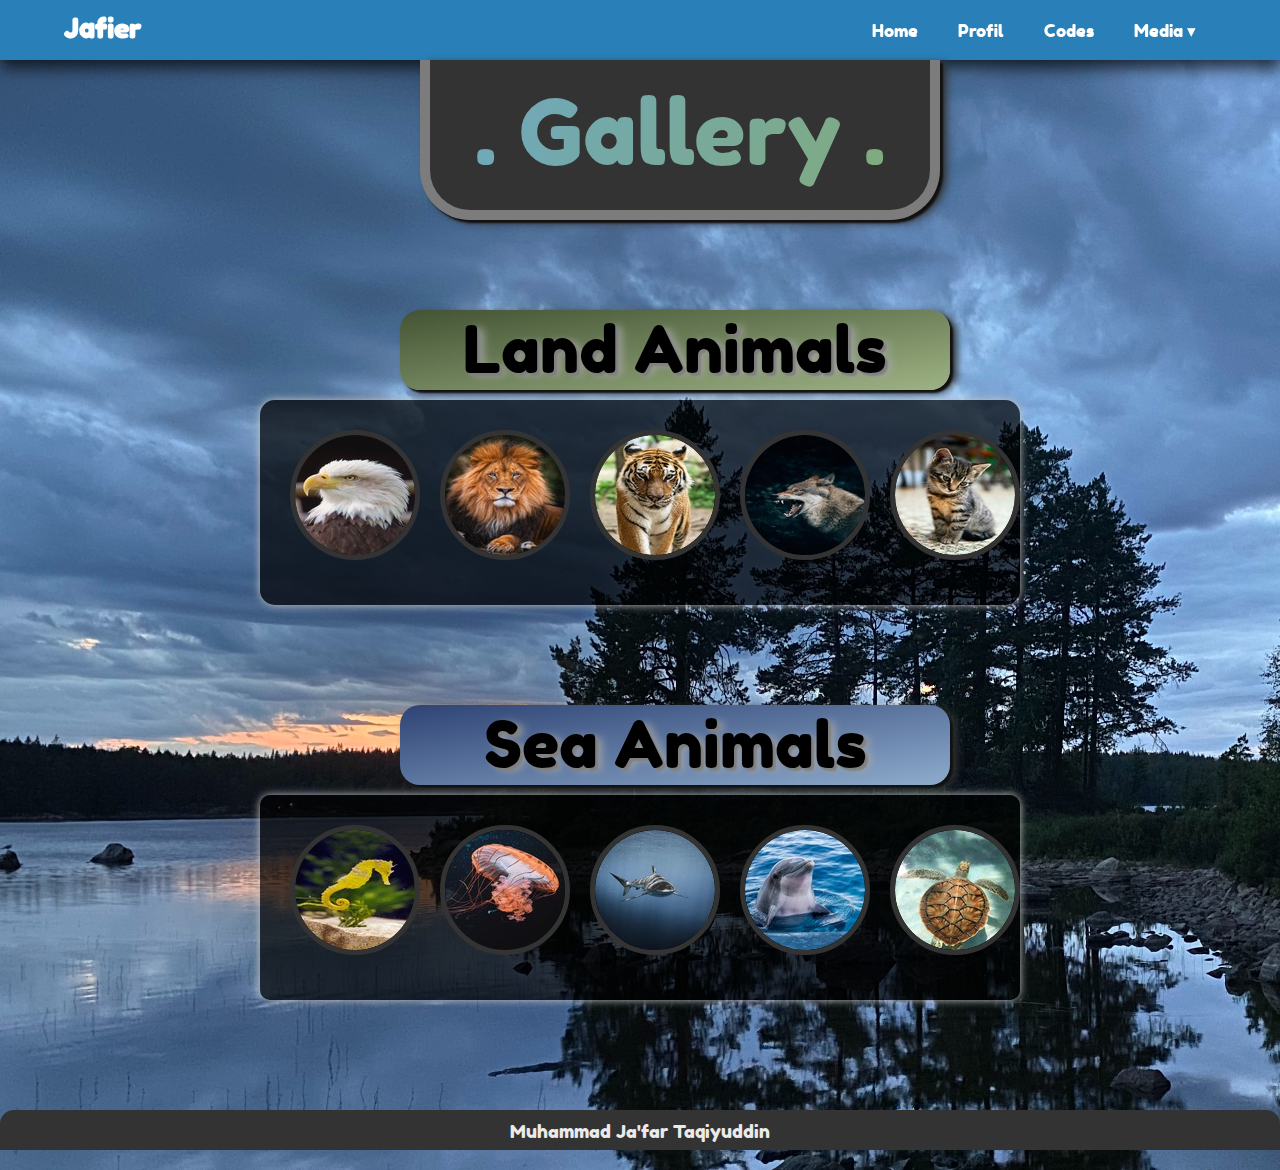
<file: index.html>
<!DOCTYPE html>
<html lang="en">
  <head>
    <meta charset="UTF-8" />
    <meta name="viewport" content="width=device-width, initial-scale=1.0" />
    <title>Gallery</title>
    <link rel="stylesheet" href="CSS/reset.css" />
    <link rel="stylesheet" href="CSS/style.css" />

    <link rel="preconnect" href="https://fonts.googleapis.com" />
    <link rel="preconnect" href="https://fonts.gstatic.com" crossorigin />
    <link
      href="https://fonts.googleapis.com/css2?family=Alex+Brush&family=Allura&family=Comfortaa:wght@300;400;500;600;700&family=Grenze+Gotisch:wght@100;200;300;400;500;600;700;800;900&family=Poppins:ital,wght@0,200;0,300;0,400;0,500;0,600;0,700;0,800;0,900;1,100;1,200;1,300;1,400;1,500;1,600;1,700;1,800;1,900&family=Righteous&family=Shantell+Sans:ital,wght@0,300;0,400;0,500;0,600;0,700;0,800;1,300;1,400;1,500;1,600;1,700;1,800&display=swap"
      rel="stylesheet"
    />
  </head>
  <body>
    <nav>
      <div class="navbar">
        <div class="logo"><a href="#">Jafier</a></div>
        <ul class="menu">
          <li><a href="#Home">Home</a></li>
          <li><a href="profile.html">Profil</a></li>
          <li><a href="codes.html">Codes</a></li>
          <li>
            <a href="#">Media &#9662;</a>
            <ul class="submenu">
              <li>
                <a
                  href="https://api.whatsapp.com/send/?phone=087787505688&text&type=phone_number&app_absent=0"
                  >Whatsapp</a
                >
              </li>
              <li>
                <a
                  href="https://studio.youtube.com/channel/UCN6uRLDw8WQ-Of_fKiaAIGA/videos/upload?filter=%5B%5D&sort=%7B%22columnType%22%3A%22date%22%2C%22sortOrder%22%3A%22DESCENDING%22%7D"
                  >Youtube</a
                >
              </li>
              <li>
                <a href="https://www.instagram.com/jeefr_aj/">Instagram</a>
              </li>
            </ul>
          </li>
        </ul>
      </div>
    </nav>

    <div class="belakang">
      <div class="text">
        <p class="atas">. Gallery .</p>
      </div>
    </div>
    <div class="judul">
      <h1>Land Animals</h1>
    </div>

    <div class="container">
      <ul class="gallery">
        <li>
          <a href="#gambar-1">
            <img src="/img/tumbnail/EAGLE.jpg" alt="elang" />
            <span>EAGLE</span>
          </a>

          <div class="overlay" id="gambar-1">
            <a href="https://p2k.stekom.ac.id/ensiklopedia/Elang" class="detail"
              >?</a
            >
            <a href="#" class="close">X</a>
            <a href="#gambar-4" class="prev">prev</a>
            <img src="img/full/EAGLE.jpg" alt="elang" />
            <a href="#gambar-2" class="next">next</a>
          </div>
        </li>

        <li>
          <a href="#gambar-2"
            ><img src="/img/tumbnail/LION.jpg" alt="singa" />
            <span>LION</span></a
          >

          <div class="overlay" id="gambar-2">
            <a href="https://p2k.stekom.ac.id/ensiklopedia/Singa" class="detail"
              >?</a
            >
            <a href="#" class="close">X</a>
            <a href="#gambar-1" class="prev">prev</a>
            <img src="img/full/LION.jpg" alt="singa" />
            <a href="#gambar-3" class="next">next</a>
          </div>
        </li>

        <li>
          <a href="#gambar-3"
            ><img src="/img/tumbnail/TIGER.jpg" alt="Harimau" />
            <span>TIGER</span></a
          >

          <div class="overlay" id="gambar-3">
            <a
              href="https://p2k.stekom.ac.id/ensiklopedia/Harimau"
              class="detail"
              >?</a
            >
            <a href="#" class="close">X</a>
            <a href="#gambar-2" class="prev">prev</a>
            <img src="img/full/TIGER.jpg" alt="Harimau" />
            <a href="#gambar-4" class="next">next</a>
          </div>
        </li>

        <li>
          <a href="#gambar-4"
            ><img src="/img/tumbnail/WOLF.jpg" alt="serigala" />
            <span>WOLF</span></a
          >

          <div class="overlay" id="gambar-4">
            <a
              href="https://www.bibliotika.com/2015/04/fakta-fakta-menarik-seputar-serigala.html"
              class="detail"
              >?</a
            >
            <a href="#" class="close">X</a>
            <a href="#gambar-3" class="prev">prev</a>
            <img src="img/full/WOLF.jpg" alt="serigala" />
            <a href="#gambar-5" class="next">next</a>
          </div>
        </li>

        <li>
          <a href="#gambar-5"
            ><img src="/img/tumbnail/CAT.jpg" alt="kucing" />
            <span>CAT</span></a
          >

          <div class="overlay" id="gambar-5">
            <a
              href="https://p2k.stekom.ac.id/ensiklopedia/Kucing"
              class="detail"
              >?</a
            >
            <a href="#" class="close">X</a>
            <a href="#gambar-4" class="prev"><</a>
            <img src="img/full/CAT (2).jpg" alt="kucing" />
            <a href="#gambar-6" class="next">></a>
          </div>
        </li>

        <li>
          <a href="#gambar-6"
            ><img src="/img/tumbnail/BUTTERFLY.jpg" alt="kupu-kupu" />
            <span>BUTTERFLY</span></a
          >

          <div class="overlay" id="gambar-6">
            <a
              href="https://p2k.stekom.ac.id/ensiklopedia/Kupu-kupu"
              class="detail"
              >?</a
            >
            <a href="#" class="close">X</a>
            <a href="#gambar-5" class="prev">prev</a>
            <img src="img/full/BUTTERFLY (2).jpg" alt="kupu-kupu" />
            <a href="#gambar-7" class="next">next</a>
          </div>
        </li>

        <li>
          <a href="#gambar-7"
            ><img src="/img/tumbnail/elephant.jpg" alt="" />
            <span>ELEPHANT</span></a
          >

          <div class="overlay" id="gambar-7">
            <a href="https://p2k.stekom.ac.id/ensiklopedia/Gajah" class="detail"
              >?</a
            >
            <a href="#" class="close">X</a>
            <a href="#gambar-6" class="prev">prev</a>
            <img src="img/full/elephant (2).jpg" alt="" />
            <a href="#gambar-8" class="next">next</a>
          </div>
        </li>

        <li>
          <a href="#gambar-8"
            ><img src="/img/tumbnail/Horse (2).jpg" alt="" />
            <span>HORSE</span></a
          >

          <div class="overlay" id="gambar-8">
            <a href="https://p2k.stekom.ac.id/ensiklopedia/Kuda" class="detail"
              >?</a
            >
            <a href="#" class="close">X</a>
            <a href="#gambar-7" class="prev">prev</a>
            <img src="img/full/horse.jpg" />
            <a href="#gambar-9" class="next">next</a>
          </div>
        </li>

        <li>
          <a href="#gambar-9"
            ><img src="/img/tumbnail/giraffe (2).jpg" alt="" />
            <span>GIRAFFE</span></a
          >

          <div class="overlay" id="gambar-9">
            <a
              href="https://p2k.stekom.ac.id/ensiklopedia/Jerapah"
              class="detail"
              >?</a
            >
            <a href="#" class="close">X</a>
            <a href="#gambar-8" class="prev">prev</a>
            <img src="img/full/giraffe.jpg " alt="" />
            <a href="#gambar-10" class="next">next</a>
          </div>
        </li>

        <li>
          <a href="#gambar-10"
            ><img src="/img/tumbnail/zebra (2).jpg" alt="" />
            <span>ZEBRA</span></a
          >

          <div class="overlay" id="gambar-10">
            <a href="https://p2k.stekom.ac.id/ensiklopedia/Zebra" class="detail"
              >?</a
            >
            <a href="#" class="close">X</a>
            <a href="#gambar-9" class="prev">prev</a>
            <img src="img/full/zebra.jpg" />
            <a href="#gambar-1" class="next">next</a>
          </div>
        </li>

        <div class="clear"></div>
      </ul>
    </div>
    <div class="judul2">
      <h1>Sea Animals</h1>
    </div>

    <div class="container-2">
      <ul class="gallery">
        <li>
          <a href="#gambar-a">
            <img src="/img/tumbnail/sea horse.jpg" alt="" />
            <span>SEA HORSE</span>
          </a>

          <div class="overlay" id="gambar-a">
            <a
              href="https://p2k.stekom.ac.id/ensiklopedia/Kuda_laut"
              class="detail"
              >?</a
            >
            <a href="#" class="close">X</a>
            <a href="#gambar-4" class="prev">prev</a>
            <img src="img/full/sea horse.jpg" alt="" />
            <a href="#gambar-b" class="next">next</a>
          </div>
        </li>

        <li>
          <a href="#gambar-b"
            ><img src="/img/tumbnail/jellyfish.jpg" alt="" />
            <span>JELLYFISH</span></a
          >

          <div class="overlay" id="gambar-b">
            <a
              href="https://p2k.stekom.ac.id/ensiklopedia/Ubur-ubur"
              class="detail"
              >?</a
            >
            <a href="#" class="close">X</a>
            <a href="#gambar-a" class="prev">prev</a>
            <img src="img/full/jellyfish (2).jpg" alt="" />
            <a href="#gambar-c" class="next">next</a>
          </div>
        </li>

        <li>
          <a href="#gambar-c"
            ><img src="/img/tumbnail/shark.jpg" alt="" /> <span>SHARK</span></a
          >

          <div class="overlay" id="gambar-c">
            <a href="https://p2k.stekom.ac.id/ensiklopedia/Hiu" class="detail"
              >?</a
            >
            <a href="#" class="close">X</a>
            <a href="#gambar-b" class="prev">prev</a>
            <img src="img/full/shark (2).jpg" alt="" />
            <a href="#gambar-d" class="next">next</a>
          </div>
        </li>

        <li>
          <a href="#gambar-d"
            ><img src="/img/tumbnail/dolphin (2).jpg" alt="" />
            <span>DOLPHIN</span></a
          >

          <div class="overlay" id="gambar-d">
            <a
              href="https://p2k.stekom.ac.id/ensiklopedia/Lumba-lumba"
              class="detail"
              >?</a
            >
            <a href="#" class="close">X</a>
            <a href="#gambar-c" class="prev">prev</a>
            <img src="img/full/dolphin.jpg" alt="" />
            <a href="#gambar-e" class="next">next</a>
          </div>
        </li>

        <li>
          <a href="#gambar-e"
            ><img src="/img/tumbnail/sea turtle (2).jpg" alt="" />
            <span>SEA TURTLE</span></a
          >

          <div class="overlay" id="gambar-e">
            <a href="https://p2k.stekom.ac.id/ensiklopedia/Penyu" class="detail"
              >?</a
            >
            <a href="#" class="close">X</a>
            <a href="#gambar-d" class="prev">prev</a>
            <img src="img/full/sea turtle.jpg" alt="" />
            <a href="#gambar-f" class="next">next</a>
          </div>
        </li>

        <li>
          <a href="#gambar-f"
            ><img src="/img/tumbnail/starfish (2).jpg" alt="" />
            <span>STARFISH</span></a
          >

          <div class="overlay" id="gambar-f">
            <a
              href="https://p2k.stekom.ac.id/ensiklopedia/Bintang_laut"
              class="detail"
              >?</a
            >
            <a href="#" class="close">X</a>
            <a href="#gambar-e" class="prev">prev</a>
            <img src="img/full/starfish.jpg" alt="" />
            <a href="#gambar-g" class="next">next</a>
          </div>
        </li>

        <li>
          <a href="#gambar-g"
            ><img src="/img/tumbnail/whale (2).jpg" alt="" />
            <span>ORCA WHALE</span></a
          >

          <div class="overlay" id="gambar-g">
            <a href="https://p2k.stekom.ac.id/ensiklopedia/Orca" class="detail"
              >?</a
            >
            <a href="#" class="close">X</a>
            <a href="#gambar-f" class="prev">prev</a>
            <img src="img/full/whale.jpg" alt="" />
            <a href="#gambar-h" class="next">next</a>
          </div>
        </li>

        <li>
          <a href="#gambar-h"
            ><img src="/img/tumbnail/seal (2).jpg" alt="" />
            <span>SEAL</span></a
          >

          <div class="overlay" id="gambar-h">
            <a
              href="https://p2k.stekom.ac.id/ensiklopedia/Anjing_laut"
              class="detail"
              >?</a
            >
            <a href="#" class="close">X</a>
            <a href="#gambar-g" class="prev">prev</a>
            <img src="img/full/seal.jpg" alt="" />
            <a href="#gambar-i" class="next">next</a>
          </div>
        </li>

        <li>
          <a href="#gambar-i"
            ><img src="/img/tumbnail/oyster (2).jpg" alt="" />
            <span>OYSTER</span></a
          >

          <div class="overlay" id="gambar-i">
            <a
              href="https://kumparan.com/berita-terkini/mengenal-jenis-kerang-yang-ada-di-dunia-untuk-menjawab-tts-1zI1iAjuWx9/4"
              class="detail"
              >?</a
            >
            <a href="#" class="close">X</a>
            <a href="#gambar-h" class="prev">prev</a>
            <img src="img/full/oyster.jpg" alt="" />
            <a href="#gambar-j" class="next">next</a>
          </div>
        </li>

        <li>
          <a href="#gambar-j"
            ><img src="/img/tumbnail/stingray (2).jpg" alt="" />
            <span>STINGRAY</span></a
          >

          <div class="overlay" id="gambar-j">
            <a href="https://p2k.stekom.ac.id/ensiklopedia/Pari" class="detail"
              >?</a
            >
            <a href="#" class="close">X</a>
            <a href="#gambar-i" class="prev">prev</a>
            <img src="img/full/stingray.jpg" />
            <a href="#gambar-a" class="next">next</a>
          </div>
        </li>

        <div class="clear"></div>
      </ul>
    </div>

    <div class="footer">
      <p class="copy">Muhammad Ja'far Taqiyuddin</p>
    </div>
  </body>
</html>
</file>
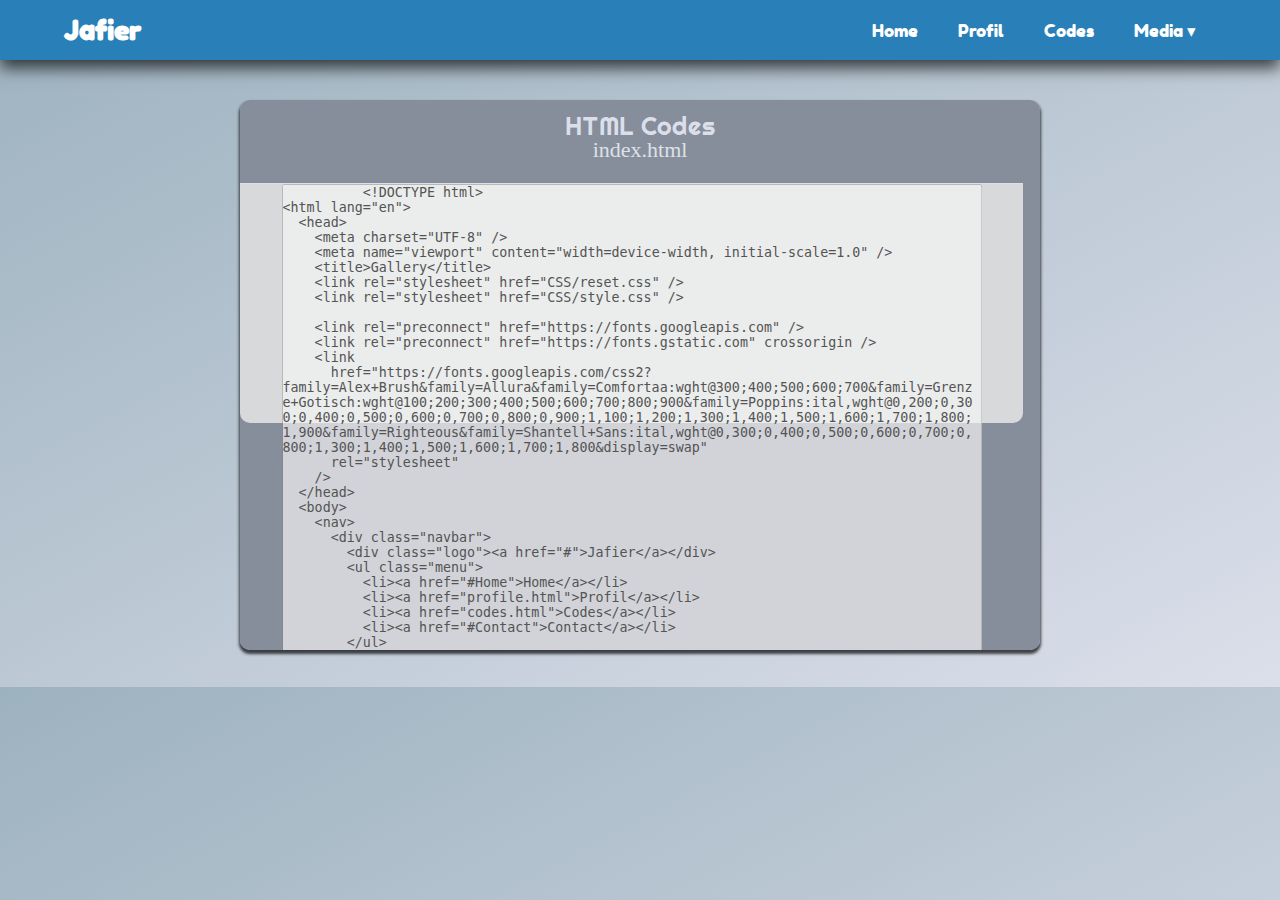
<file: codes.html>
<!DOCTYPE html>
<html lang="en">
  <head>
    <meta charset="UTF-8" />
    <meta name="viewport" content="width=device-width, initial-scale=1.0" />
    <title>Codes</title>
    <link rel="stylesheet" href="CSS/style3.css" />

    <link rel="preconnect" href="https://fonts.googleapis.com" />
    <link rel="preconnect" href="https://fonts.gstatic.com" crossorigin />
    <link
      href="https://fonts.googleapis.com/css2?family=Alex+Brush&family=Allura&family=Comfortaa:wght@300;400;500;600;700&family=Grenze+Gotisch:wght@100;200;300;400;500;600;700;800;900&family=Poppins:ital,wght@0,200;0,300;0,400;0,500;0,600;0,700;0,800;0,900;1,100;1,200;1,300;1,400;1,500;1,600;1,700;1,800;1,900&family=Righteous&family=Shantell+Sans:ital,wght@0,300;0,400;0,500;0,600;0,700;0,800;1,300;1,400;1,500;1,600;1,700;1,800&display=swap"
      rel="stylesheet"
    />
  </head>
  <body>
    <nav>
      <div class="navbar">
        <div class="logo"><a href="#">Jafier</a></div>
        <ul class="menu">
          <li><a href="index.html">Home</a></li>
          <li><a href="profile.html">Profil</a></li>
          <li><a href="codes.html">Codes</a></li>
          <li>
            <a href="#">Media &#9662;</a>
            <ul class="submenu">
              <li>
                <a
                  href="https://api.whatsapp.com/send/?phone=087787505688&text&type=phone_number&app_absent=0"
                  >Whatsapp</a
                >
              </li>
              <li>
                <a
                  href="https://studio.youtube.com/channel/UCN6uRLDw8WQ-Of_fKiaAIGA/videos/upload?filter=%5B%5D&sort=%7B%22columnType%22%3A%22date%22%2C%22sortOrder%22%3A%22DESCENDING%22%7D"
                  >Youtube</a
                >
              </li>
              <li>
                <a href="https://www.instagram.com/jeefr_aj/">Instagram</a>
              </li>
            </ul>
          </li>
        </ul>
      </div>
    </nav>

    <div class="container">
      <div class="user_details">
        <h3>HTML Codes</h3>
        <p>index.html</p>
      </div>
      <div class="pembungkus">
        <!-- HTML CODE INDEX.HTML -->

        <textarea disabled class="text">
          <!DOCTYPE html>
<html lang="en">
  <head>
    <meta charset="UTF-8" />
    <meta name="viewport" content="width=device-width, initial-scale=1.0" />
    <title>Gallery</title>
    <link rel="stylesheet" href="CSS/reset.css" />
    <link rel="stylesheet" href="CSS/style.css" />

    <link rel="preconnect" href="https://fonts.googleapis.com" />
    <link rel="preconnect" href="https://fonts.gstatic.com" crossorigin />
    <link
      href="https://fonts.googleapis.com/css2?family=Alex+Brush&family=Allura&family=Comfortaa:wght@300;400;500;600;700&family=Grenze+Gotisch:wght@100;200;300;400;500;600;700;800;900&family=Poppins:ital,wght@0,200;0,300;0,400;0,500;0,600;0,700;0,800;0,900;1,100;1,200;1,300;1,400;1,500;1,600;1,700;1,800;1,900&family=Righteous&family=Shantell+Sans:ital,wght@0,300;0,400;0,500;0,600;0,700;0,800;1,300;1,400;1,500;1,600;1,700;1,800&display=swap"
      rel="stylesheet"
    />
  </head>
  <body>
    <nav>
      <div class="navbar">
        <div class="logo"><a href="#">Jafier</a></div>
        <ul class="menu">
          <li><a href="#Home">Home</a></li>
          <li><a href="profile.html">Profil</a></li>
          <li><a href="codes.html">Codes</a></li>
          <li><a href="#Contact">Contact</a></li>
        </ul>
      </div>
    </nav>

    <div class="belakang">
      <div class="text">
        <p class="atas">. Gallery .</p>
      </div>
    </div>
    <div class="judul">
      <h1>Land Animals</h1>
    </div>

    <div class="container">
      <ul class="gallery">
        <li>
          <a href="#gambar-1">
            <img src="/img/tumbnail/EAGLE.jpg" alt="elang" />
            <span>EAGLE</span>
          </a>

          <div class="overlay" id="gambar-1">
            <a href="https://p2k.stekom.ac.id/ensiklopedia/Elang" class="detail"
              >?</a
            >
            <a href="#" class="close">X</a>
            <a href="#gambar-4" class="prev">prev</a>
            <img src="img/full/EAGLE.jpg" alt="elang" />
            <a href="#gambar-2" class="next">next</a>
          </div>
        </li>

        <li>
          <a href="#gambar-2"
            ><img src="/img/tumbnail/LION.jpg" alt="singa" />
            <span>LION</span></a
          >

          <div class="overlay" id="gambar-2">
            <a href="https://p2k.stekom.ac.id/ensiklopedia/Singa" class="detail"
              >?</a
            >
            <a href="#" class="close">X</a>
            <a href="#gambar-1" class="prev">prev</a>
            <img src="img/full/LION.jpg" alt="singa" />
            <a href="#gambar-3" class="next">next</a>
          </div>
        </li>

        <li>
          <a href="#gambar-3"
            ><img src="/img/tumbnail/TIGER.jpg" alt="Harimau" />
            <span>TIGER</span></a
          >

          <div class="overlay" id="gambar-3">
            <a
              href="https://p2k.stekom.ac.id/ensiklopedia/Harimau"
              class="detail"
              >?</a
            >
            <a href="#" class="close">X</a>
            <a href="#gambar-2" class="prev">prev</a>
            <img src="img/full/TIGER.jpg" alt="Harimau" />
            <a href="#gambar-4" class="next">next</a>
          </div>
        </li>

        <li>
          <a href="#gambar-4"
            ><img src="/img/tumbnail/WOLF.jpg" alt="serigala" />
            <span>WOLF</span></a
          >

          <div class="overlay" id="gambar-4">
            <a
              href="https://www.bibliotika.com/2015/04/fakta-fakta-menarik-seputar-serigala.html"
              class="detail"
              >?</a
            >
            <a href="#" class="close">X</a>
            <a href="#gambar-3" class="prev">prev</a>
            <img src="img/full/WOLF.jpg" alt="serigala" />
            <a href="#gambar-5" class="next">next</a>
          </div>
        </li>

        <li>
          <a href="#gambar-5"
            ><img src="/img/tumbnail/CAT.jpg" alt="kucing" />
            <span>CAT</span></a
          >

          <div class="overlay" id="gambar-5">
            <a
              href="https://p2k.stekom.ac.id/ensiklopedia/Kucing"
              class="detail"
              >?</a
            >
            <a href="#" class="close">X</a>
            <a href="#gambar-4" class="prev"></a>
            <img src="img/full/CAT (2).jpg" alt="kucing" />
            <a href="#gambar-6" class="next">></a>
          </div>
        </li>

        <li>
          <a href="#gambar-6"
            ><img src="/img/tumbnail/BUTTERFLY.jpg" alt="kupu-kupu" />
            <span>BUTTERFLY</span></a
          >

          <div class="overlay" id="gambar-6">
            <a
              href="https://p2k.stekom.ac.id/ensiklopedia/Kupu-kupu"
              class="detail"
              >?</a
            >
            <a href="#" class="close">X</a>
            <a href="#gambar-5" class="prev">prev</a>
            <img src="img/full/BUTTERFLY (2).jpg" alt="kupu-kupu" />
            <a href="#gambar-7" class="next">next</a>
          </div>
        </li>

        <li>
          <a href="#gambar-7"
            ><img src="/img/tumbnail/elephant.jpg" alt="" />
            <span>ELEPHANT</span></a
          >

          <div class="overlay" id="gambar-7">
            <a href="https://p2k.stekom.ac.id/ensiklopedia/Gajah" class="detail"
              >?</a
            >
            <a href="#" class="close">X</a>
            <a href="#gambar-6" class="prev">prev</a>
            <img src="img/full/elephant (2).jpg" alt="" />
            <a href="#gambar-8" class="next">next</a>
          </div>
        </li>

        <li>
          <a href="#gambar-8"
            ><img src="/img/tumbnail/Horse (2).jpg" alt="" />
            <span>HORSE</span></a
          >

          <div class="overlay" id="gambar-8">
            <a href="https://p2k.stekom.ac.id/ensiklopedia/Kuda" class="detail"
              >?</a
            >
            <a href="#" class="close">X</a>
            <a href="#gambar-7" class="prev">prev</a>
            <img src="img/full/horse.jpg" />
            <a href="#gambar-9" class="next">next</a>
          </div>
        </li>

        <li>
          <a href="#gambar-9"
            ><img src="/img/tumbnail/giraffe (2).jpg" alt="" />
            <span>GIRAFFE</span></a
          >

          <div class="overlay" id="gambar-9">
            <a
              href="https://p2k.stekom.ac.id/ensiklopedia/Jerapah"
              class="detail"
              >?</a
            >
            <a href="#" class="close">X</a>
            <a href="#gambar-8" class="prev">prev</a>
            <img src="img/full/giraffe.jpg " alt="" />
            <a href="#gambar-10" class="next">next</a>
          </div>
        </li>

        <li>
          <a href="#gambar-10"
            ><img src="/img/tumbnail/zebra (2).jpg" alt="" />
            <span>ZEBRA</span></a
          >

          <div class="overlay" id="gambar-10">
            <a href="https://p2k.stekom.ac.id/ensiklopedia/Zebra" class="detail"
              >?</a
            >
            <a href="#" class="close">X</a>
            <a href="#gambar-9" class="prev">prev</a>
            <img src="img/full/zebra.jpg" />
            <a href="#gambar-1" class="next">next</a>
          </div>
        </li>

        <div class="clear"></div>
      </ul>
    </div>
    <div class="judul2">
      <h1>Sea Animals</h1>
    </div>

    <div class="container-2">
      <ul class="gallery">
        <li>
          <a href="#gambar-a">
            <img src="/img/tumbnail/sea horse.jpg" alt="" />
            <span>SEA HORSE</span>
          </a>

          <div class="overlay" id="gambar-a">
            <a
              href="https://p2k.stekom.ac.id/ensiklopedia/Kuda_laut"
              class="detail"
              >?</a
            >
            <a href="#" class="close">X</a>
            <a href="#gambar-4" class="prev">prev</a>
            <img src="img/full/sea horse.jpg" alt="" />
            <a href="#gambar-b" class="next">next</a>
          </div>
        </li>

        <li>
          <a href="#gambar-b"
            ><img src="/img/tumbnail/jellyfish.jpg" alt="" />
            <span>JELLYFISH</span></a
          >

          <div class="overlay" id="gambar-b">
            <a
              href="https://p2k.stekom.ac.id/ensiklopedia/Ubur-ubur"
              class="detail"
              >?</a
            >
            <a href="#" class="close">X</a>
            <a href="#gambar-a" class="prev">prev</a>
            <img src="img/full/jellyfish (2).jpg" alt="" />
            <a href="#gambar-c" class="next">next</a>
          </div>
        </li>

        <li>
          <a href="#gambar-c"
            ><img src="/img/tumbnail/shark.jpg" alt="" /> <span>SHARK</span></a
          >

          <div class="overlay" id="gambar-c">
            <a href="https://p2k.stekom.ac.id/ensiklopedia/Hiu" class="detail"
              >?</a
            >
            <a href="#" class="close">X</a>
            <a href="#gambar-b" class="prev">prev</a>
            <img src="img/full/shark (2).jpg" alt="" />
            <a href="#gambar-d" class="next">next</a>
          </div>
        </li>

        <li>
          <a href="#gambar-d"
            ><img src="/img/tumbnail/dolphin (2).jpg" alt="" />
            <span>DOLPHIN</span></a
          >

          <div class="overlay" id="gambar-d">
            <a
              href="https://p2k.stekom.ac.id/ensiklopedia/Lumba-lumba"
              class="detail"
              >?</a
            >
            <a href="#" class="close">X</a>
            <a href="#gambar-c" class="prev">prev</a>
            <img src="img/full/dolphin.jpg" alt="" />
            <a href="#gambar-e" class="next">next</a>
          </div>
        </li>

        <li>
          <a href="#gambar-e"
            ><img src="/img/tumbnail/sea turtle (2).jpg" alt="" />
            <span>SEA TURTLE</span></a
          >

          <div class="overlay" id="gambar-e">
            <a href="https://p2k.stekom.ac.id/ensiklopedia/Penyu" class="detail"
              >?</a
            >
            <a href="#" class="close">X</a>
            <a href="#gambar-d" class="prev">prev</a>
            <img src="img/full/sea turtle.jpg" alt="" />
            <a href="#gambar-f" class="next">next</a>
          </div>
        </li>

        <li>
          <a href="#gambar-f"
            ><img src="/img/tumbnail/starfish (2).jpg" alt="" />
            <span>STARFISH</span></a
          >

          <div class="overlay" id="gambar-f">
            <a
              href="https://p2k.stekom.ac.id/ensiklopedia/Bintang_laut"
              class="detail"
              >?</a
            >
            <a href="#" class="close">X</a>
            <a href="#gambar-e" class="prev">prev</a>
            <img src="img/full/starfish.jpg" alt="" />
            <a href="#gambar-g" class="next">next</a>
          </div>
        </li>

        <li>
          <a href="#gambar-g"
            ><img src="/img/tumbnail/whale (2).jpg" alt="" />
            <span>ORCA WHALE</span></a
          >

          <div class="overlay" id="gambar-g">
            <a href="https://p2k.stekom.ac.id/ensiklopedia/Orca" class="detail"
              >?</a
            >
            <a href="#" class="close">X</a>
            <a href="#gambar-f" class="prev">prev</a>
            <img src="img/full/whale.jpg" alt="" />
            <a href="#gambar-h" class="next">next</a>
          </div>
        </li>

        <li>
          <a href="#gambar-h"
            ><img src="/img/tumbnail/seal (2).jpg" alt="" />
            <span>SEAL</span></a
          >

          <div class="overlay" id="gambar-h">
            <a
              href="https://p2k.stekom.ac.id/ensiklopedia/Anjing_laut"
              class="detail"
              >?</a
            >
            <a href="#" class="close">X</a>
            <a href="#gambar-g" class="prev">prev</a>
            <img src="img/full/seal.jpg" alt="" />
            <a href="#gambar-i" class="next">next</a>
          </div>
        </li>

        <li>
          <a href="#gambar-i"
            ><img src="/img/tumbnail/oyster (2).jpg" alt="" />
            <span>OYSTER</span></a
          >

          <div class="overlay" id="gambar-i">
            <a
              href="https://kumparan.com/berita-terkini/mengenal-jenis-kerang-yang-ada-di-dunia-untuk-menjawab-tts-1zI1iAjuWx9/4"
              class="detail"
              >?</a
            >
            <a href="#" class="close">X</a>
            <a href="#gambar-h" class="prev">prev</a>
            <img src="img/full/oyster.jpg" alt="" />
            <a href="#gambar-j" class="next">next</a>
          </div>
        </li>

        <li>
          <a href="#gambar-j"
            ><img src="/img/tumbnail/stingray (2).jpg" alt="" />
            <span>STINGRAY</span></a
          >

          <div class="overlay" id="gambar-j">
            <a href="https://p2k.stekom.ac.id/ensiklopedia/Pari" class="detail"
              >?</a
            >
            <a href="#" class="close">X</a>
            <a href="#gambar-i" class="prev">prev</a>
            <img src="img/full/stingray.jpg" />
            <a href="#gambar-a" class="next">next</a>
          </div>
        </li>

        <div class="clear"></div>
      </ul>
    </div>

    <div class="sosmed">
      <ul>
        <li>
          <p>Whatsapp &#9662;</p>
          <ul class="dropdown">
            <li><a href="">087787505688</a></li>
          </ul>
        </li>

        <li>
          <p>Instagram &#9662;</p>
          <ul class="dropdown">
            <li>
              <a href="https://www.instagram.com/jeefr_aj/">@jeefr_aj</a>
            </li>
          </ul>
        </li>

        <li>
          <p>Youtube &#9662;</p>
          <ul class="dropdown">
            <li>
              <a
                href="https://studio.youtube.com/channel/UCN6uRLDw8WQ-Of_fKiaAIGA/videos/upload?filter=%5B%5D&sort=%7B%22columnType%22%3A%22date%22%2C%22sortOrder%22%3A%22DESCENDING%22%7D"
                >Muhammad Jafar</a
              >
            </li>
          </ul>
        </li>
      </ul>
    </div>

    <div class="footer">
      <p class="copy">Muhammad Ja'far Taqiyuddin</p>
    </div>
  </body>
</html>

        </textarea>
        <div class="user_details">
          <h3>HTML Codes</h3>
          <p>Profile.html</p>
        </div>

        <textarea name="" id="" cols="30" rows="10" disabled class="text">
<!DOCTYPE html>
<html lang="en">
  <head>
    <meta charset="UTF-8" />
    <meta name="viewport" content="width=device-width, initial-scale=1.0" />
    <title>My Profile</title>
    <link rel="stylesheet" href="CSS/style2.css" />

    <link rel="preconnect" href="https://fonts.googleapis.com" />
    <link rel="preconnect" href="https://fonts.gstatic.com" crossorigin />
    <link
      href="https://fonts.googleapis.com/css2?family=Alex+Brush&family=Allura&family=Comfortaa:wght@300;400;500;600;700&family=Grenze+Gotisch:wght@100;200;300;400;500;600;700;800;900&family=Poppins:ital,wght@0,200;0,300;0,400;0,500;0,600;0,700;0,800;0,900;1,100;1,200;1,300;1,400;1,500;1,600;1,700;1,800;1,900&family=Righteous&family=Shantell+Sans:ital,wght@0,300;0,400;0,500;0,600;0,700;0,800;1,300;1,400;1,500;1,600;1,700;1,800&display=swap"
      rel="stylesheet"
    />
  </head>
  <body>
    <nav>
      <div class="navbar">
        <div class="logo"><a href="#">Jafier</a></div>
        <ul class="menu">
          <li><a href="index.html">Home</a></li>
          <li><a href="profile.html">Profil</a></li>
          <li><a href="codes.html">Codes</a></li>
          <li><a href="#Contact">Contact</a></li>
        </ul>
      </div>  
    </nav>

    <div class="card">
      <div class="card_background_img"></div>
      <div class="card_profile_img"></div>
      <div class="user_details">
        <h3>Muhammad Ja'far Taqiyuddin</h3>
        <p>Student</p>
      </div>
      <div class="card_count">
        <p>
          Perkenalkan nama saya
          <span style="font-weight: bold"> Muhammad Ja'far Taqiyuddin</span>
          ,biasa dipanggil <span style="font-weight: bold">Ja'far</span>.
          Terlahir di Pulau Batam, bertepatan pada 15 Februari 2006 dan sekarang
          tinggal di Jln. Kol. Sugiono no. 81 Kec. Bojonegoro Kab. Bojonegoro
          Prov. Jawa Timur. Sekarang sedang menuntut ilmu disekolah bernama SMA
          IT HSI-IDN Boarding School diKrajan, Purworejo, Kec. Purworejo,
          Kabupaten Purworejo, Jawa Tengah. Dan ini adalah hasil membuat website
          pertama setelah belajar HTML dan CSS dasar, apabila didalam website
          saya ini ada tata letak atau sesuatu yang kurang mohon dimaafkan
          karena ini masih belajar.
        </p>
      </div>
    </div>
  </body>
</html>
</textarea
        >

        <div class="user_details">
          <h3>CSS Codes</h3>
          <p>Style.css for index.html</p>
        </div>

        <textarea name="" id="" cols="30" rows="10" disabled class="text">
@font-face {
    font-family: fredokaone;
    src: url(../fonts/fredokaone-regular-webfont.woff);
}


nav {
    position: relative;
    left: 0;
    top: 0;
    width: 100%;
    height: 60px;
    background: #2980b9;
    box-shadow: 0px 8px 15px rgba(0, 0, 0, 0.7);}

nav .navbar {
    display: flex;
    align-items: center;
    justify-content: space-between;
    height: 100%;
    max-width: 90%;
    background: #2980b9;
    margin: auto;
}

nav .navbar .logo a {
    color: #fff;
    font-size: 27px;
    font-weight: 600;
    text-decoration: none;
}

nav .navbar .menu {
    display: flex;
}

.navbar .menu li {
    list-style: none;
    margin: 0 15px;
}

.navbar .menu li a {
    color: #fff;
    font-size: 17px;
    font-weight: 500;
    text-decoration: none;
    transition: .5s;
    
}

.navbar .menu :hover {
    color: #B4B4B3;
}

.belakang {
    width: 500px;
    height: 150px;
    background-color: #333;
    margin: 0 auto 50px;
    border-bottom-right-radius: 50px;
    border-bottom-left-radius: 50px;
    border: 10px solid #7D7C7C;
    border-top: none;
    animation-name: example;
    animation-duration: 5s;
    animation-fill-mode: forwards;
    position: absolute;
    margin-left: 420px;
    box-shadow: 3px 3px 2px #111111, 7px 3px 9px #333;
}

@keyframes example {
    0% {
        height: 0px;
    }

    100% {
        height: 150px;
    }
}

.text {
    text-align: center;
    font-size: 120px;
    top: -5px;
    margin-bottom: 100px;
    height: 130px;
    width: 500px;
    margin: auto;
    background-image: linear-gradient(120deg, #6ca8c6, #8EAC50, #EE9322, #8EAC50, #6ca8c6);
    background-size: auto auto;
    background-clip: border-box;
    background-size: 500% 100%;      
    background-clip: text;
    -webkit-background-clip: text;
    -webkit-text-fill-color: transparent;
    animation: textclip 15s linear infinite alternate forwards;
    font-family: 'Grenze Gotisch';
}


.atas {
    margin-top: 65px;
    display: inline-block;
}

@keyframes textclip {

    to {
        background-position: 200% center;
    }
}
.judul {
    width: 550px;
    height: 80px;
    background:linear-gradient(to bottom right, #435334, #9EB384);
    margin-left: 400px;
    margin-bottom: 10px;
    border-radius: 20px;
    text-align: center;
    line-height: 80px;
    box-shadow: 3px 3px 2px #111111, 7px 3px 9px #333;
}

.judul2 {
    width: 550px;
        height: 80px;
        background: linear-gradient(to bottom right, #2E4374, #8EACCD);
        margin-left: 400px;
        margin-bottom: 10px;
        border-radius: 20px;
        text-align: center;
        line-height: 80px;
        box-shadow: 3px 3px 2px #111111, 7px 3px 9px #333;
}

h1 {
    margin: 50px;
    margin-top: 250px;
    font-size: 65px;
    text-shadow: 3px 3px 2px #808080, 7px 3px 9px #a8a8a8c7;
}

body {
    font-family: fredokaone;
    font-size: 18px;
    line-height: 15px;
    background: #7d7c7c;
    background-image: url(../img/view.jpg);
    background-size: cover;
    /* background-image: linear-gradient(120deg, #6ca8c6, #8EAC50, #EE9322, #5aefba, #9EDDFF);    background-repeat: no-repeat; */
    height: 130vh;
    background-position: fixed;
    /* overflow: hidden; */
    animation: animateBg 45s linear infinite alternate-reverse forwards;
    background-size: 150% 135%;
}


@keyframes animateBg {
    0% {
        background-position: 100% 0%;
    }

    100% {
        background-position: 0% 0%;
    }
}

body::-webkit-scrollbar {
    width: 15px;
    height: 15px;
}

body::-webkit-scrollbar-thumb {
    background: linear-gradient(to bottom right, #454545 0%, #D6E4E5 100%);
    border-radius: 5px;
}

body::-webkit-scrollbar-track:horizontal {
    background-color: white;
    box-shadow: inset 0 0 2px 2px gainsboro;
    border-radius: 5px;
}

.container {
    width: 700px;
    background: rgba(0, 0, 0, 0.7);
    /* background: linear-gradient(to bottom right, #557A46 10%, #96C291 100%) ; */
    margin: auto;
    padding: 30px;
    box-shadow: 0 0 8px rgba(200, 200, 200);
    border-radius: 15px;
    overflow: scroll;
    margin-bottom: -150px;
}

.container::-webkit-scrollbar {
    width: 15px;
    height: 15px;
}

.container::-webkit-scrollbar-thumb {
    background: linear-gradient(to bottom right, #17594A 0%, #A4D0A4 100%);
    border-radius: 10px;
}

.container::-webkit-scrollbar-track:horizontal {
    background-color: white;
    box-shadow: inset 0 0 2px 2px gainsboro;
    border-radius: 10px;
}

.container-2 {
    width: 700px;
    background: rgba(0, 0, 0, 0.7);
    /* background: linear-gradient(to bottom right, #22668D 10%, #8ECDDD 100%); */
    margin: auto;
    padding: 30px;
    box-shadow: 0 0 8px rgba(200, 200, 200);    border-radius: 10px;
    overflow: scroll;
    margin-top: 10px;
}

.container-2::-webkit-scrollbar {
    width: 15px;
    height: 15px;
}

.container-2::-webkit-scrollbar-thumb {
    background: linear-gradient(to bottom right, #2E4374 0%, #8ECDDD 100%);
    border-radius: 10px;
}

.container-2::-webkit-scrollbar-track:horizontal {
    background-color: white;
    box-shadow: inset 0 0 2px 2px gainsboro;
    border-radius: 10px;
}


.gallery {
    width: 1500px;
}

.gallery li {
    width: 120px;
    height: 120px;
    border-radius: 50%;
    border: 5px solid #333;
    overflow: hidden;
    float: left; 
    margin-right: 20px;
    margin-bottom: 15px;
    position: relative;
    transition: .8s;
}

.gallery li:hover {
    border: 5px solid #b1b1b1;
}

.gallery li a img {
    border-radius: 50%;
}

.gallery li span {
    display: block;
    width: 120px;
    height: 120px;
    background-color: rgba(200, 200, 200, .5);
    border-radius: 50%;
    position: absolute;
    top: 0;
    text-align: center;
    line-height: 120px;
    color: #333;
    text-shadow: 1px 1px 1px #ddd;
    opacity: 0;
    transform: scale(0);
    transition: .7s;
}

.gallery li a:hover span {
    opacity: 1;
    transform: scale(1) rotate(360deg);
    
}

.clear {
    clear: both;
}

.overlay {
    /* width: 0;
    height: 0;
    overflow: hidden; */
    opacity: 0;
    position: fixed;
    top: 0;
    left: 0;
    bottom: 0;
    right: 0;
    background-color: rgba(0, 0, 0, 0);
    z-index: -1;
    transition: 0.8s;
    text-align: center;
    /* padding: 100px; */
}

.overlay:target {
    /* width: auto;
    height: auto; */
    opacity: 1;
    z-index: 9;
    background-color: rgba(0, 0, 0, 0.6);
}


.overlay img {
    /* max-width: 35%; */
    max-height: 80%;
    box-shadow: 2px 2px 2px 6px rgba(0, 0, 0, 0.5);
    transition: 0.5s;
    margin-top: 95px;
}

.overlay:target img {
    animation: ZoomAndFade 1s;
}

.overlay img:hover {
    border-radius: 15px;
    
}

.overlay .close {
    opacity: 0;
    position: absolute;
    top: 58px;
    left: 66%;
    text-decoration: none;
    background-color: #111111;
    width: 30px;
    height: 30px;
    line-height: 30px;
    color: #ddd;
    font-size: 25px;
    opacity: 0;
    animation: close 0.5s 1s 0 alternate-reverse forwards;
    transition: 0.8s;
}

.overlay:target .close {
    animation: SlideDownFade 1s .5s forwards;
}

.close:hover {
    border-radius: 10px;
    background-color: #b1b1b1;
    color: #111111;
}



.overlay .detail {
        opacity: 0;
        border-radius: 15px;
        position: absolute;
        top: 54px;
        left: 34%;
        text-decoration: none;
        background-color: #111111;
        width: 30px;
        height: 30px;
        line-height: 30px;
        color: #ddd;
        font-size: 25px;
        opacity: 0;
        animation: detail 0.5s 0s 1 alternate-reverse forwards;
        transition: 0.5s;
}

.detail:hover {
    background-color: #b1b1b1;
    color: #111111;
}

@keyframes detail {
    from {
        background-color: #111111;
    }
    to {
        background-color: #b1b1b1;
    }
}

.overlay:target .detail {
    animation: SlideDownFade 1s .5s forwards;
}

.next, .prev {
    width: 57px;
    height: 93px;
    background-image: url(../img/next.png);
    position: absolute;
    text-indent: -9999px;
    top: 45%;
    margin-left: 50px;
}

.prev {
    background-image: url(../img/previous.png);
    margin-left: -105px;
}


@keyframes ZoomAndFade {
    0% {
        transform: scale(0);
        opacity: 0;
    }

    100% {
        transform: scale(1);
        opacity: 1;
    }
}

@keyframes SlideDownFade {
    0% {
        opacity: 0;
        margin-top: -20px;
    }

    100% {
        opacity: 1;
        margin-top: 0;
    }
}

.footer .copy {
    color: #eaeaea;
    text-align: center;
    font-size: 18px;
    margin-top: 5px;
    margin-top: -1px;
}

.footer {
    padding: 15px;
    background-color: #333;
    border-top-left-radius: 14px;
    border-top-right-radius: 14px;
    position: relative;
    z-index: 9;
    margin-top: 110px;
    left: 0;
    right: 0;
    bottom: 0;
    height: 10px;
}

.sosmed {
    margin-left: 470px;
    margin-top: 80px;
    margin-bottom: -60px;
    border: 5px solid black;
    width: 418px;
    border-style: ridge;
}

.sosmed p {
    font-size: 20px;
    padding: 8px;
    width: 120px;
    height: 20px;
    display: inline-flexbox;
    transition: .6s;
}

.sosmed p:hover {
    color: #BB2525;
    cursor: pointer;
}


.sosmed ul {
    list-style: none;
    background: #f2f2f2;
    display: inline-block;
}

.sosmed ul li {
    display: inline-block;
    position: relative;
    line-height: 21px;
    text-align: center;
    transition: .6s;
}

.sosmed ul li a {
    display:inline-block;
    padding: 8px 25px;
    color: #333;
    text-decoration: none;
    text-align: center;
    transition: .5s;
}

li ul.dropdown {
    min-width: 80%;
    background: #f2f2f2;
    display: none;
    position: absolute;
    z-index: 999;
    left: 0;
    border-bottom-left-radius: 8px;
    border-bottom-right-radius: 8px;
}

ul li:hover ul.dropdown {
    display: block;
    background-color: #F0F0F0;
}

ul li ul.dropdown li {
    display: inline-block;
}


.sosmed a:hover {
    color: #fff;
    background-color: #7D7C7C;
    border-bottom-left-radius: 8px;
    border-bottom-right-radius: 8px;
}

</textarea
        >
        <div class="user_details">
          <h3>CSS Codes</h3>
          <p>Style2.css for profile.html</p>
        </div>

        <textarea name="" id="" cols="30" rows="10" disabled class="text">
@font-face {
    font-family: fredokaone;
    src: url(../fonts/fredokaone-regular-webfont.woff);
}

* {
    margin: 0;
    padding: 0;
    box-sizing: border-box;
}

nav {
    position: relative;
    left: 0;
    top: 0;
    width: 100%;
    height: 60px;
    background: #2980b9;
    box-shadow: 0 5px 10px rgba(0, 0, 0, 0.1);
    font-family: fredokaone;
    box-shadow: 0px 8px 15px rgba(0, 0, 0, 0.7);
}

nav .navbar {
    display: flex;
    align-items: center;
    justify-content: space-between;
    height: 100%;
    max-width: 90%;
    background: #2980b9;
    margin: auto;
}

nav .navbar .logo a {
    color: #fff;
    font-size: 27px;
    font-weight: 600;
    text-decoration: none;
}

nav .navbar .menu {
    display: flex;
}

.navbar .menu li {
    list-style: none;
    margin: 0 15px;
}

.navbar .menu li a {
    color: #fff;
    font-size: 17px;
    font-weight: 500;
    text-decoration: none;
    transition: .5s;

}

.navbar .menu :hover {
    color: #B4B4B3;
}

body {
    background:linear-gradient(to bottom right,#9DB2BF, #DBDFEA) ;
    text-align: center;
    height: 687px;
}

h3 {
    font-size: 20px;
    font-weight: 500;
    color: #33363b;
    font-family: 'Righteous';
}

p {
    font-size: 20px;
    color: #868d9b;
    margin-top: 5px;
}

.card {
    width: 760px;
    height: 550px;
    background-color: #ffffff;
    margin: 0 auto 40px;
    margin-top: 40px;
    box-shadow: 0px 3px 3px 1px rgba(0, 0, 0, 0.7);
    transition: .5s;
    border-radius: 10px;
}



.card_profile_img {
    width: 120px;
    height: 120px;
    background-color: #868d9b;
    background: url(../img/Rectangle\ 93.jpg);
    background-repeat: no-repeat;
    background-size: cover;
    background-position: center;
    border: 2px solid #ffffff;
    border-radius: 120px;
    margin: 0 auto;
    margin-top: -60px;

}

.card_background_img {
    width: 100%;
    height: 180px;
    background-color: #e1e7ed;
    background: url("https://source.unsplash.com/9wg5jCEPBsw");
    background-repeat: no-repeat;
    background-size: cover;
    background-position: center;
    border-top-right-radius: 10px;
    border-top-left-radius: 10px;
}



.user_details p {
    margin-bottom: 20px;
    margin-top: -5px;
    
}

.user_details h3 {
    margin-top: 10px;
}

.card_count {
    border-top: 1px solid #dde1e7;
    height: 240px;
    width: 760px;
    box-sizing: border-box;
    left: 0;
    background-color: #D8D9DA;
    border-bottom-right-radius: 10px;
    border-bottom-left-radius: 10px;
}

.card_count p {
    margin: 20px 30px 0px 30px;
    text-align: center;
    color: black;
    font-size: 16px;
    font-family: 'Poppins';
}

</textarea
        >
      </div>
    </div>
  </body>
</html>
</file>
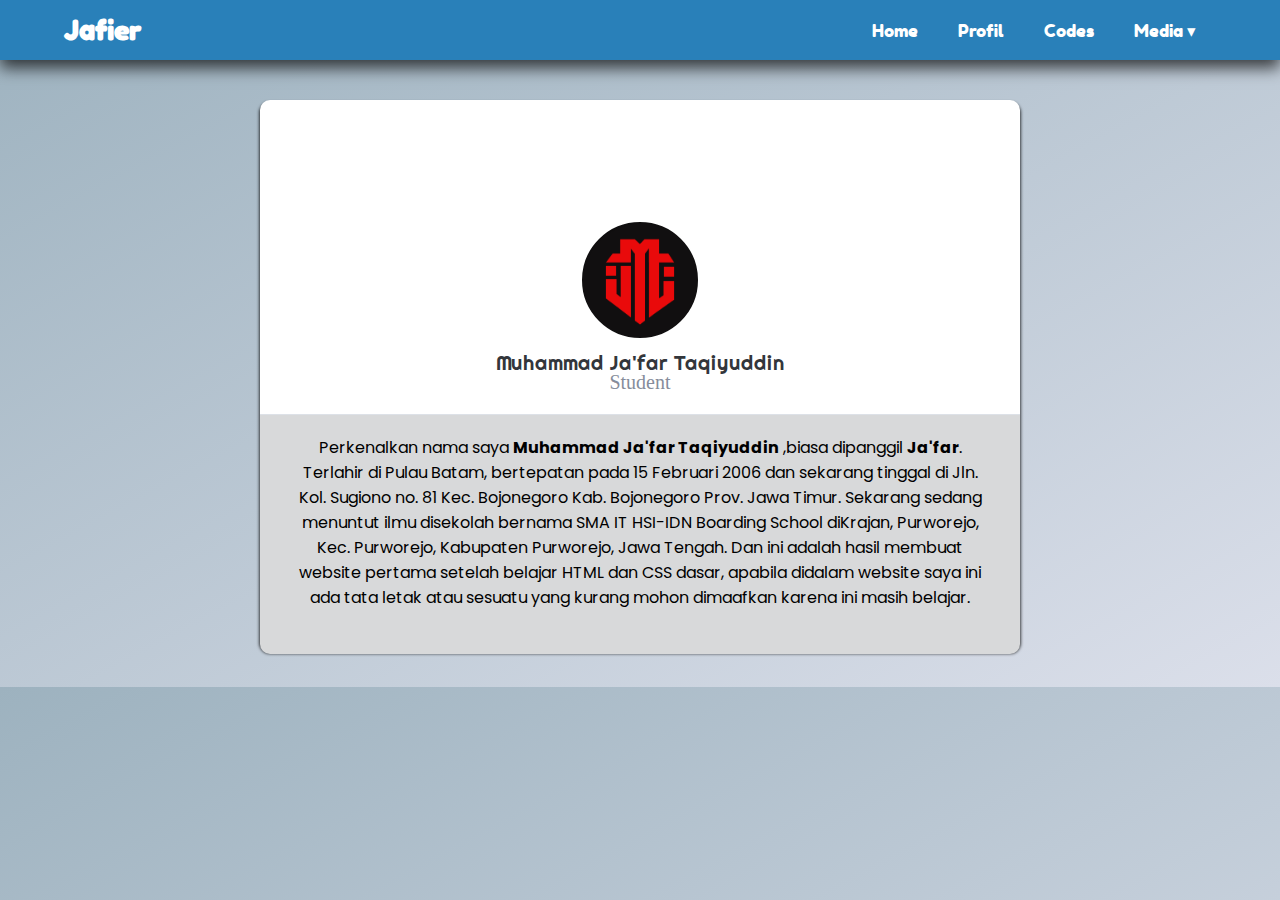
<file: profile.html>
<!DOCTYPE html>
<html lang="en">
  <head>
    <meta charset="UTF-8" />
    <meta name="viewport" content="width=device-width, initial-scale=1.0" />
    <title>My Profile</title>
    <link rel="stylesheet" href="CSS/style2.css" />

    <link rel="preconnect" href="https://fonts.googleapis.com" />
    <link rel="preconnect" href="https://fonts.gstatic.com" crossorigin />
    <link
      href="https://fonts.googleapis.com/css2?family=Alex+Brush&family=Allura&family=Comfortaa:wght@300;400;500;600;700&family=Grenze+Gotisch:wght@100;200;300;400;500;600;700;800;900&family=Poppins:ital,wght@0,200;0,300;0,400;0,500;0,600;0,700;0,800;0,900;1,100;1,200;1,300;1,400;1,500;1,600;1,700;1,800;1,900&family=Righteous&family=Shantell+Sans:ital,wght@0,300;0,400;0,500;0,600;0,700;0,800;1,300;1,400;1,500;1,600;1,700;1,800&display=swap"
      rel="stylesheet"
    />
  </head>
  <body>
    <nav>
      <div class="navbar">
        <div class="logo"><a href="#">Jafier</a></div>
        <ul class="menu">
          <li><a href="index.html">Home</a></li>
          <li><a href="profile.html">Profil</a></li>
          <li><a href="codes.html">Codes</a></li>
          <li>
            <a href="#">Media &#9662;</a>
            <ul class="submenu">
              <li><a href="#">Whatsapp</a></li>
              <li>
                <a
                  href="https://studio.youtube.com/channel/UCN6uRLDw8WQ-Of_fKiaAIGA/videos/upload?filter=%5B%5D&sort=%7B%22columnType%22%3A%22date%22%2C%22sortOrder%22%3A%22DESCENDING%22%7D"
                  >Youtube</a
                >
              </li>
              <li>
                <a href="https://www.instagram.com/jeefr_aj/">Instagram</a>
              </li>
            </ul>
          </li>
        </ul>
      </div>
    </nav>

    <div class="card">
      <div class="card_background_img"></div>
      <div class="card_profile_img"></div>
      <div class="user_details">
        <h3>Muhammad Ja'far Taqiyuddin</h3>
        <p>Student</p>
      </div>
      <div class="card_content">
        <p>
          Perkenalkan nama saya
          <span style="font-weight: bold"> Muhammad Ja'far Taqiyuddin</span>
          ,biasa dipanggil <span style="font-weight: bold">Ja'far</span>.
          Terlahir di Pulau Batam, bertepatan pada 15 Februari 2006 dan sekarang
          tinggal di Jln. Kol. Sugiono no. 81 Kec. Bojonegoro Kab. Bojonegoro
          Prov. Jawa Timur. Sekarang sedang menuntut ilmu disekolah bernama SMA
          IT HSI-IDN Boarding School diKrajan, Purworejo, Kec. Purworejo,
          Kabupaten Purworejo, Jawa Tengah. Dan ini adalah hasil membuat website
          pertama setelah belajar HTML dan CSS dasar, apabila didalam website
          saya ini ada tata letak atau sesuatu yang kurang mohon dimaafkan
          karena ini masih belajar.
        </p>
      </div>
    </div>
  </body>
</html>
</file>
<file: CSS/style.css>
@font-face {
    font-family: fredokaone;
    src: url(../fonts/fredokaone-regular-webfont.woff);
}


nav {
    position: relative;
    left: 0;
    top: 0;
    width: 100%;
    height: 60px;
    background: #2980b9;
    box-shadow: 0px 8px 15px rgba(0, 0, 0, 0.7);}


nav .navbar {
    display: flex;
    align-items: center;
    justify-content: space-between;
    height: 100%;
    max-width: 90%;
    background: #2980b9;
    margin: auto;
}

nav .navbar .logo a {
    color: #fff;
    font-size: 27px;
    font-weight: 600;
    text-decoration: none;
}

nav .navbar .menu {
    display: flex;
}

.navbar .menu li {
    list-style: none;
    margin: 0 15px;
}

.navbar .menu li a {
    color: #fff;
    font-size: 17px;
    font-weight: 500;
    text-decoration: none;
    transition: .5s;
    
}

.navbar .menu :hover {
    color: #b1b1b1;
}

.menu li {
    position: relative;
    padding: 5px;
}

.submenu {
    display: none;
    position: absolute;
    top: 100%;
    left: 0;
    background-color: #2E4374;
    padding: 10px;
}

.menu li:hover .submenu {
    display: block;
    border-radius: 10px;
}



.belakang {
    width: 500px;
    height: 150px;
    background-color: #333;
    margin: 0 auto 50px;
    border-bottom-right-radius: 50px;
    border-bottom-left-radius: 50px;
    border: 10px solid #7D7C7C;
    border-top: none;
    animation-name: example;
    animation-duration: 5s;
    animation-fill-mode: forwards;
    position: absolute;
    margin-left: 420px;
    box-shadow: 3px 3px 2px #111111, 7px 3px 9px #333;
}

@keyframes example {
    0% {
        height: 0px;
    }

    100% {
        height: 150px;
    }
}

.text {
    text-align: center;
    font-size: 90px;
    top: -5px;
    margin-bottom: 100px;
    height: 130px;
    width: 500px;
    margin: auto;
    background-image: linear-gradient(120deg, #6ca8c6, #8EAC50, #8EAC50, #6ca8c6);
    background-size: auto auto;
    background-clip: border-box;
    background-size: 500% 100%;      
    background-clip: text;
    -webkit-background-clip: text;
    -webkit-text-fill-color: transparent;
    animation: textclip 15s linear infinite alternate forwards;
    /* font-family: 'Grenze Gotisch'; */
}


.atas {
    margin-top: 65px;
    display: inline-block;
}

@keyframes textclip {

    to {
        background-position: 200% center;
    }
}
.judul {
    width: 550px;
    height: 80px;
    background:linear-gradient(to bottom right, #435334, #9EB384);
    margin-left: 400px;
    margin-bottom: 10px;
    border-radius: 20px;
    text-align: center;
    line-height: 80px;
    box-shadow: 3px 3px 2px #111111, 7px 3px 9px #333;
}

.judul2 {
    width: 550px;
        height: 80px;
        background: linear-gradient(to bottom right, #2E4374, #8EACCD);
        margin-left: 400px;
        margin-bottom: 10px;
        border-radius: 20px;
        text-align: center;
        line-height: 80px;
        box-shadow: 3px 3px 2px #111111, 7px 3px 9px #333;
}

h1 {
    margin: 50px;
    margin-top: 250px;
    font-size: 65px;
    text-shadow: 3px 3px 2px #808080, 7px 3px 9px #a8a8a8c7;
}

body {
    font-family: fredokaone;
    font-size: 18px;
    line-height: 15px;
    background: #7d7c7c;
    background-image: url(../img/view.jpg);
    background-size: cover;
    /* background-image: linear-gradient(120deg, #6ca8c6, #8EAC50, #EE9322, #5aefba, #9EDDFF);    background-repeat: no-repeat; */
    height: 130vh;
    background-position: fixed;
    /* overflow: hidden; */
    animation: animateBg 45s linear infinite alternate-reverse forwards;
    background-size: 150% 135%;
}


@keyframes animateBg {
    0% {
        background-position: 100% 0%;
    }
}

body::-webkit-scrollbar {
    width: 15px;
    height: 15px;
}

body::-webkit-scrollbar-thumb {
    background: linear-gradient(to bottom right, #454545 0%, #D6E4E5 100%);
    border-radius: 5px;
}

body::-webkit-scrollbar-track:horizontal {
    background-color: white;
    box-shadow: inset 0 0 2px 2px gainsboro;
    border-radius: 5px;
}

.container {
    width: 700px;
    background: rgba(0, 0, 0, 0.7);
    /* background: linear-gradient(to bottom right, #557A46 10%, #96C291 100%) ; */
    margin: auto;
    padding: 30px;
    box-shadow: 0 0 8px rgba(200, 200, 200);
    border-radius: 15px;
    overflow: scroll;
    margin-bottom: -150px;
}

.container::-webkit-scrollbar {
    width: 15px;
    height: 15px;
}

.container::-webkit-scrollbar-thumb {
    background: linear-gradient(to bottom right, #17594A 0%, #A4D0A4 100%);
    border-radius: 10px;
}

.container::-webkit-scrollbar-track:horizontal {
    background-color: white;
    box-shadow: inset 0 0 2px 2px gainsboro;
    border-radius: 10px;
}

.container-2 {
    width: 700px;
    background: rgba(0, 0, 0, 0.7);
    /* background: linear-gradient(to bottom right, #22668D 10%, #8ECDDD 100%); */
    margin: auto;
    padding: 30px;
    box-shadow: 0 0 8px rgba(200, 200, 200);    border-radius: 10px;
    overflow: scroll;
    margin-top: 10px;
}

.container-2::-webkit-scrollbar {
    width: 15px;
    height: 15px;
}

.container-2::-webkit-scrollbar-thumb {
    background: linear-gradient(to bottom right, #2E4374 0%, #8ECDDD 100%);
    border-radius: 10px;
}

.container-2::-webkit-scrollbar-track:horizontal {
    background-color: white;
    box-shadow: inset 0 0 2px 2px gainsboro;
    border-radius: 10px;
}


.gallery {
    width: 1500px;
}

.gallery li {
    width: 120px;
    height: 120px;
    border-radius: 50%;
    border: 5px solid #333;
    overflow: hidden;
    float: left; 
    margin-right: 20px;
    margin-bottom: 15px;
    position: relative;
    transition: .8s;
}

.gallery li:hover {
    border: 5px solid #b1b1b1;
}

.gallery li a img {
    border-radius: 50%;
}

.gallery li span {
    display: block;
    width: 120px;
    height: 120px;
    background-color: rgba(200, 200, 200, .5);
    border-radius: 50%;
    position: absolute;
    top: 0;
    text-align: center;
    line-height: 120px;
    color: #333;
    text-shadow: 1px 1px 1px #ddd;
    opacity: 0;
    transform: scale(0);
    transition: .7s;
}

.gallery li a:hover span {
    opacity: 1;
    transform: scale(1) rotate(360deg);
    
}

.clear {
    clear: both;
}

.overlay {
    /* width: 0;
    height: 0;
    overflow: hidden; */
    opacity: 0;
    position: fixed;
    top: 0;
    left: 0;
    bottom: 0;
    right: 0;
    background-color: rgba(0, 0, 0, 0);
    z-index: -1;
    transition: 0.8s;
    text-align: center;
    /* padding: 100px; */
}

.overlay:target {
    /* width: auto;
    height: auto; */
    opacity: 1;
    z-index: 9;
    background-color: rgba(0, 0, 0, 0.6);
}


.overlay img {
    /* max-width: 35%; */
    max-height: 80%;
    box-shadow: 2px 2px 2px 6px rgba(0, 0, 0, 0.5);
    transition: 0.5s;
    margin-top: 95px;
}

.overlay:target img {
    animation: ZoomAndFade 1s;
}

.overlay img:hover {
    border-radius: 15px;
    
}

.overlay .close {
    opacity: 0;
    position: absolute;
    top: 58px;
    left: 66%;
    text-decoration: none;
    background-color: #111111;
    width: 30px;
    height: 30px;
    line-height: 30px;
    color: #ddd;
    font-size: 25px;
    opacity: 0;
    animation: close 0.5s 1s 0 alternate-reverse forwards;
    transition: 0.8s;
}

.overlay:target .close {
    animation: SlideDownFade 1s .5s forwards;
}

.close:hover {
    border-radius: 10px;
    background-color: #b1b1b1;
    color: #111111;
}



.overlay .detail {
        opacity: 0;
        border-radius: 15px;
        position: absolute;
        top: 54px;
        left: 34%;
        text-decoration: none;
        background-color: #111111;
        width: 30px;
        height: 30px;
        line-height: 30px;
        color: #ddd;
        font-size: 25px;
        opacity: 0;
        animation: detail 0.5s 0s 1 alternate-reverse forwards;
        transition: 0.5s;
}

.detail:hover {
    background-color: #b1b1b1;
    color: #111111;
}

@keyframes detail {
    from {
        background-color: #111111;
    }
    to {
        background-color: #b1b1b1;
    }
}

.overlay:target .detail {
    animation: SlideDownFade 1s .5s forwards;
}

.next, .prev {
    width: 57px;
    height: 93px;
    background-image: url(../img/next.png);
    position: absolute;
    text-indent: -9999px;
    top: 45%;
    margin-left: 50px;
}

.prev {
    background-image: url(../img/previous.png);
    margin-left: -105px;
}


@keyframes ZoomAndFade {
    0% {
        transform: scale(0);
        opacity: 0;
    }

    100% {
        transform: scale(1);
        opacity: 1;
    }
}

@keyframes SlideDownFade {
    0% {
        opacity: 0;
        margin-top: -20px;
    }

    100% {
        opacity: 1;
        margin-top: 0;
    }
}

.footer .copy {
    color: #eaeaea;
    text-align: center;
    font-size: 18px;
    margin-top: 5px;
    margin-top: -1px;
}

.footer {
    padding: 15px;
    background-color: #333;
    border-top-left-radius: 14px;
    border-top-right-radius: 14px;
    position: relative;
    z-index: 9;
    margin-top: 110px;
    left: 0;
    right: 0;
    bottom: 0;
    height: 10px;
}
</file>
<file: CSS/style3.css>
@font-face {
    font-family: fredokaone;
    src: url(../fonts/fredokaone-regular-webfont.woff);
}

* {
    margin: 0;
    padding: 0;
    box-sizing: border-box;
}

nav {
    position: relative;
    left: 0;
    top: 0;
    width: 100%;
    height: 60px;
    background: #2980b9;
    box-shadow: 0px 8px 15px rgba(0, 0, 0, 0.7);
    font-family: 'fredokaone';
}

nav .navbar {
    display: flex;
    align-items: center;
    justify-content: space-between;
    height: 100%;
    max-width: 90%;
    background: #2980b9;
    margin: auto;
}

nav .navbar .logo a {
    color: #fff;
    font-size: 27px;
    font-weight: 600;
    text-decoration: none;
}

nav .navbar .menu {
    display: flex;
}

.navbar .menu li {
    list-style: none;
    margin: 0 15px;
}

.navbar .menu li a {
    color: #fff;
    font-size: 17px;
    font-weight: 500;
    text-decoration: none;
    transition: .5s;

}

.navbar .menu :hover {
    color: #b1b1b1;
}

.menu li {
    position: relative;
    padding: 5px;
}

.submenu {
    display: none;
    position: absolute;
    top: 100%;
    left: 0;
    background-color: #2E4374;
    padding: 10px;
}

.menu li:hover .submenu {
    display: block;
    border-radius: 10px;
}

body {
    background: linear-gradient(to bottom right, #9DB2BF, #DBDFEA);
    text-align: center;
    height: 687px;
}

h3 {
    font-size: 25px;
    font-weight: 500;
    color: #DBDFEA;
    font-family: 'Righteous';
}

p {
    font-size: 22px;
    color: #dde1e7;
    margin-top: 5px;
}

.container {
    width: 800px;
    height: 550px;
    background-color: #868d9b;
    margin: 0 auto 40px;
    margin-top: 40px;
    box-shadow: 0px 3px 3px 1px rgba(0, 0, 0, 0.7);
    transition: .5s;
    border-radius: 10px;
    overflow: scroll;
}

.user_details p {
    margin-bottom: 20px;
    margin-top: -5px;

}

.user_details h3 {
    margin-top: 10px;
}

.pembungkus {
    border-top: 1px solid #dde1e7;
    height: 240px;
    width: 783px;
    box-sizing: border-box;
    left: 0;
    background-color: #D8D9DA;
    border-bottom-right-radius: 10px;
    border-bottom-left-radius: 10px;
}

.pembungkus p {
    margin: 20px 30px 0px 30px;
    text-align: center;
    color: black;
    font-size: 16px;
    font-family: 'Poppins';
}

textarea {
    height: 900px;
    width: 700px;
    margin-bottom: 30px;
}

/* .text textarea {
    font-size: 100px;
} */
</file>
<file: CSS/style2.css>
@font-face {
    font-family: fredokaone;
    src: url(../fonts/fredokaone-regular-webfont.woff);
}

* {
    margin: 0;
    padding: 0;
    box-sizing: border-box;
}

nav {
    position: relative;
    left: 0;
    top: 0;
    width: 100%;
    height: 60px;
    background: #2980b9;
    box-shadow: 0px 8px 15px rgba(0, 0, 0, 0.7);
    font-family: 'fredokaone';
}

nav .navbar {
    display: flex;
    align-items: center;
    justify-content: space-between;
    height: 100%;
    max-width: 90%;
    background: #2980b9;
    margin: auto;
}

nav .navbar .logo a {
    color: #fff;
    font-size: 27px;
    font-weight: 600;
    text-decoration: none;
}

nav .navbar .menu {
    display: flex;
}

.navbar .menu li {
    list-style: none;
    margin: 0 15px;
}

.navbar .menu li a {
    color: #fff;
    font-size: 17px;
    font-weight: 500;
    text-decoration: none;
    transition: .5s;

}

.navbar .menu :hover {
    color: #b1b1b1;
}

.menu li {
    position: relative;
    padding: 5px;
}

.submenu {
    display: none;
    position: absolute;
    top: 100%;
    left: 0;
    background-color: #2E4374;
    padding: 10px;
}

.menu li:hover .submenu {
    display: block;
    border-radius: 10px;
}

body {
    background:linear-gradient(to bottom right,#9DB2BF, #DBDFEA) ;
    text-align: center;
    height: 687px;
}

h3 {
    font-size: 20px;
    font-weight: 500;
    color: #33363b;
    font-family: 'Righteous';
}

p {
    font-size: 20px;
    color: #868d9b;
    margin-top: 5px;
}

.card {
    width: 760px;
    height: 550px;
    background-color: #ffffff;
    margin: 0 auto 40px;
    margin-top: 40px;
    box-shadow: 0px 3px 3px 1px rgba(0, 0, 0, 0.7);
    transition: .5s;
    border-radius: 10px;
}

.card_background_img {
    width: 100%;
    height: 180px;
    background-color: #e1e7ed;
    background: url("https://source.unsplash.com/9wg5jCEPBsw");
    background-repeat: no-repeat;
    background-size: cover;
    background-position: center;
    border-top-right-radius: 10px;
    border-top-left-radius: 10px;
}

.card_profile_img {
    width: 120px;
    height: 120px;
    background-color: #868d9b;
    background: url(../img/Rectangle\ 93.jpg);
    background-repeat: no-repeat;
    background-size: cover;
    background-position: center;
    border: 2px solid #ffffff;
    border-radius: 120px;
    margin: 0 auto;
    margin-top: -60px;
}


.user_details p {
    margin-bottom: 20px;
    margin-top: -5px;
    
}

.user_details h3 {
    margin-top: 10px;
}

.card_content {
    border-top: 1px solid #dde1e7;
    height: 240px;
    width: 760px;
    box-sizing: border-box;
    left: 0;
    background-color: #D8D9DA;
    border-bottom-right-radius: 10px;
    border-bottom-left-radius: 10px;
}

.card_content p {
    margin: 20px 30px 0px 30px;
    text-align: center;
    color: black;
    font-size: 16px;
    font-family: 'Poppins';
}
</file>
